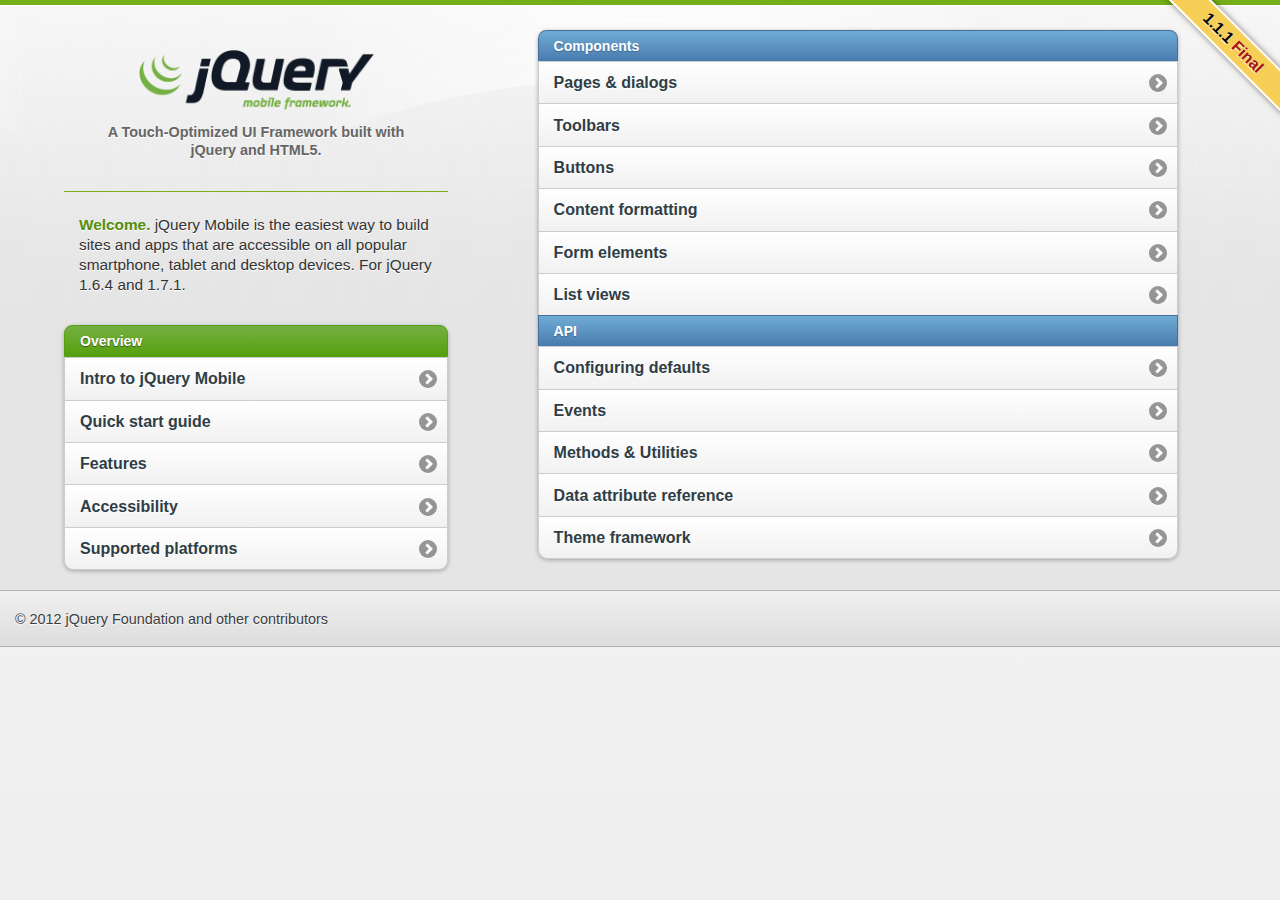
<file: attachments/libraries/jquery.mobile/1.1.1-patched/demos/index.html>
<!DOCTYPE html>
<html>
<head>
	<meta charset="utf-8">
	<meta name="viewport" content="width=device-width, initial-scale=1">
	<title>jQuery Mobile: Demos and Documentation</title>
	<link rel="stylesheet"  href="css/themes/default/jquery.mobile-1.1.1.css" />
	<link rel="stylesheet" href="docs/_assets/css/jqm-docs.css" />
	<script src="js/jquery.js"></script>
	<script src="docs/_assets/js/jqm-docs.js"></script>
	<script src="js/jquery.mobile-1.1.1.js"></script>
	
</head>
<body>
<div data-role="page" class="type-home">
	<div data-role="content">
		<p class="jqm-version"></p>


		<div class="content-secondary">

			<div id="jqm-homeheader">
				<h1 id="jqm-logo"><img src="docs/_assets/images/jquery-logo.png" alt="jQuery Mobile Framework" /></h1>
				<p>A Touch-Optimized UI Framework built with jQuery and HTML5.</p>
			</div>


			<p class="intro"><strong>Welcome.</strong> jQuery Mobile is the easiest way to build sites and apps that are accessible on all popular smartphone, tablet and desktop devices. For jQuery 1.6.4 and 1.7.1.</p>

			<ul data-role="listview" data-inset="true" data-theme="c" data-dividertheme="f">
				<li data-role="list-divider">Overview</li>
				<li><a href="docs/about/intro.html">Intro to jQuery Mobile</a></li>
				<li><a href="docs/about/getting-started.html">Quick start guide</a></li>
				<li><a href="docs/about/features.html">Features</a></li>
				<li><a href="docs/about/accessibility.html">Accessibility</a></li>
				<li><a href="docs/about/platforms.html">Supported platforms</a></li>
			</ul>

		</div><!--/content-primary-->

		<div class="content-primary">
			<nav>


				<ul data-role="listview" data-inset="true" data-theme="c" data-dividertheme="b">
					<li data-role="list-divider">Components</li>
					<li><a href="docs/pages/index.html">Pages &amp; dialogs</a></li>
					<li><a href="docs/toolbars/index.html">Toolbars</a></li>
					<li><a href="docs/buttons/index.html">Buttons</a></li>
					<li><a href="docs/content/index.html">Content formatting</a></li>
					<li><a href="docs/forms/index.html">Form elements</a></li>
					<li><a href="docs/lists/index.html">List views</a></li>

					<li data-role="list-divider">API</li>
					<li><a href="docs/api/globalconfig.html">Configuring defaults</a></li>
					<li><a href="docs/api/events.html">Events</a></li>
					<li><a href="docs/api/methods.html">Methods &amp; Utilities</a></li>
					<li><a href="docs/api/data-attributes.html">Data attribute reference</a></li>
					<li><a href="docs/api/themes.html">Theme framework</a></li>


				</ul>
			</nav>
		</div>



	</div>

	<div data-role="footer" class="footer-docs" data-theme="c">
			<p>&copy; 2012 jQuery Foundation and other contributors</p>
	</div>

</div>
</body>
</html>
</file>
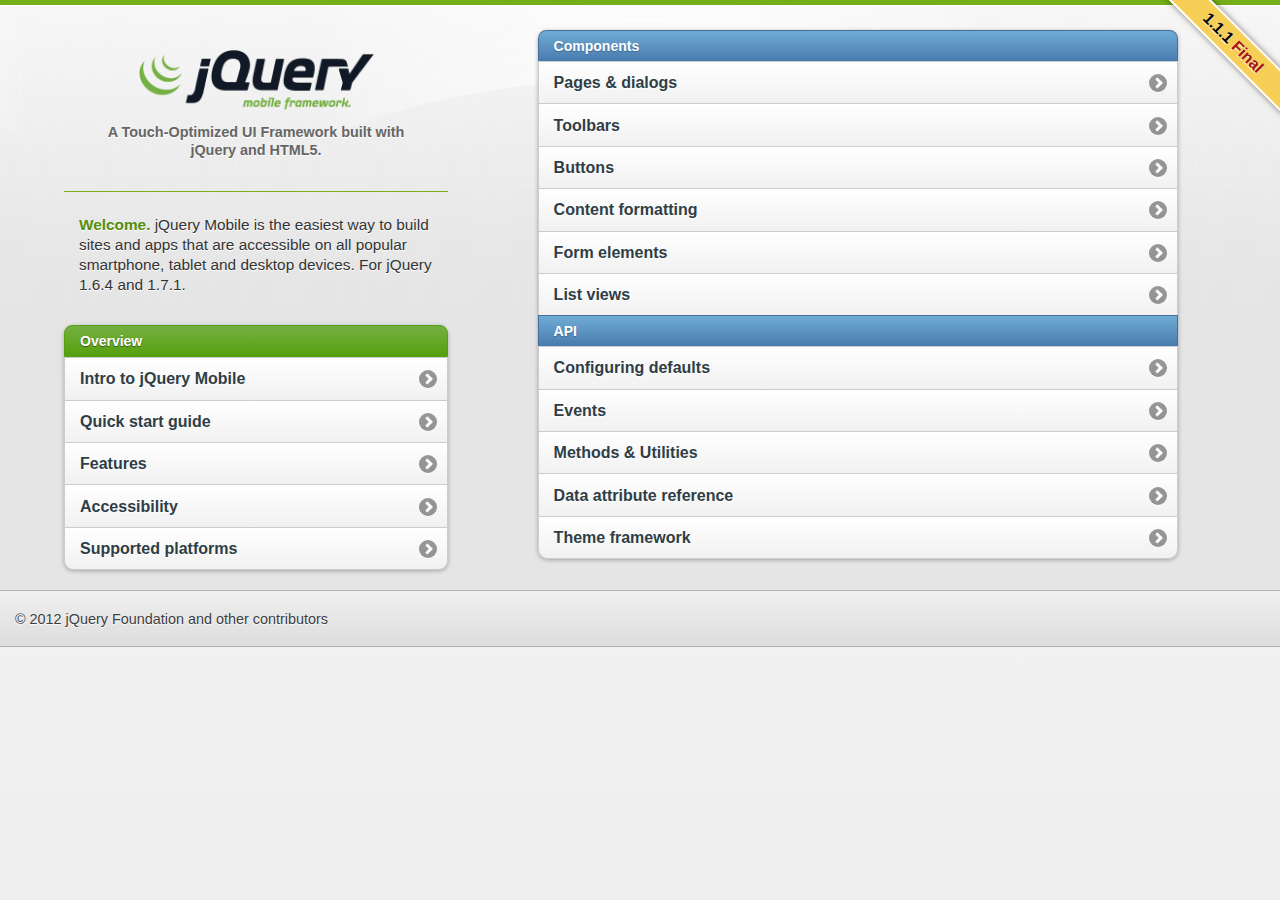
<file: attachments/libraries/jquery.mobile/1.1.1-patched/demos/docs/index.html>
<!DOCTYPE html>
<html>
<head>
	<meta charset="utf-8">
	<meta name="viewport" content="width=device-width, initial-scale=1">
	<title>jQuery Mobile: Demos and Documentation</title>
	<link rel="stylesheet"  href="../css/themes/default/jquery.mobile-1.1.1.css" />
	<link rel="stylesheet" href="_assets/css/jqm-docs.css"/>

	<script src="../js/jquery.js"></script>
	<script src="../docs/_assets/js/jqm-docs.js"></script>
	<script src="../js/jquery.mobile-1.1.1.js"></script>
	<!-- Need to get a proper redirect hooked up. Blech. -->
	<meta http-equiv="refresh" content="0;url=../index.html">
</head> 
<body> 
	<div data-role="page" class="type-index">

<div data-role="header" data-theme="f">
	<h1>jQuery Mobile Docs</h1>
	<a href="../index.html" data-icon="home" data-iconpos="notext" class="ui-btn-right">Home</a>
</div>

<div data-role="content">   
	
<p>Nothing to see here folks.</p>
<a href="../index.html" data-role="button">View the documentation home page</a>

</div>

</div>
</body>
</html>
</file>
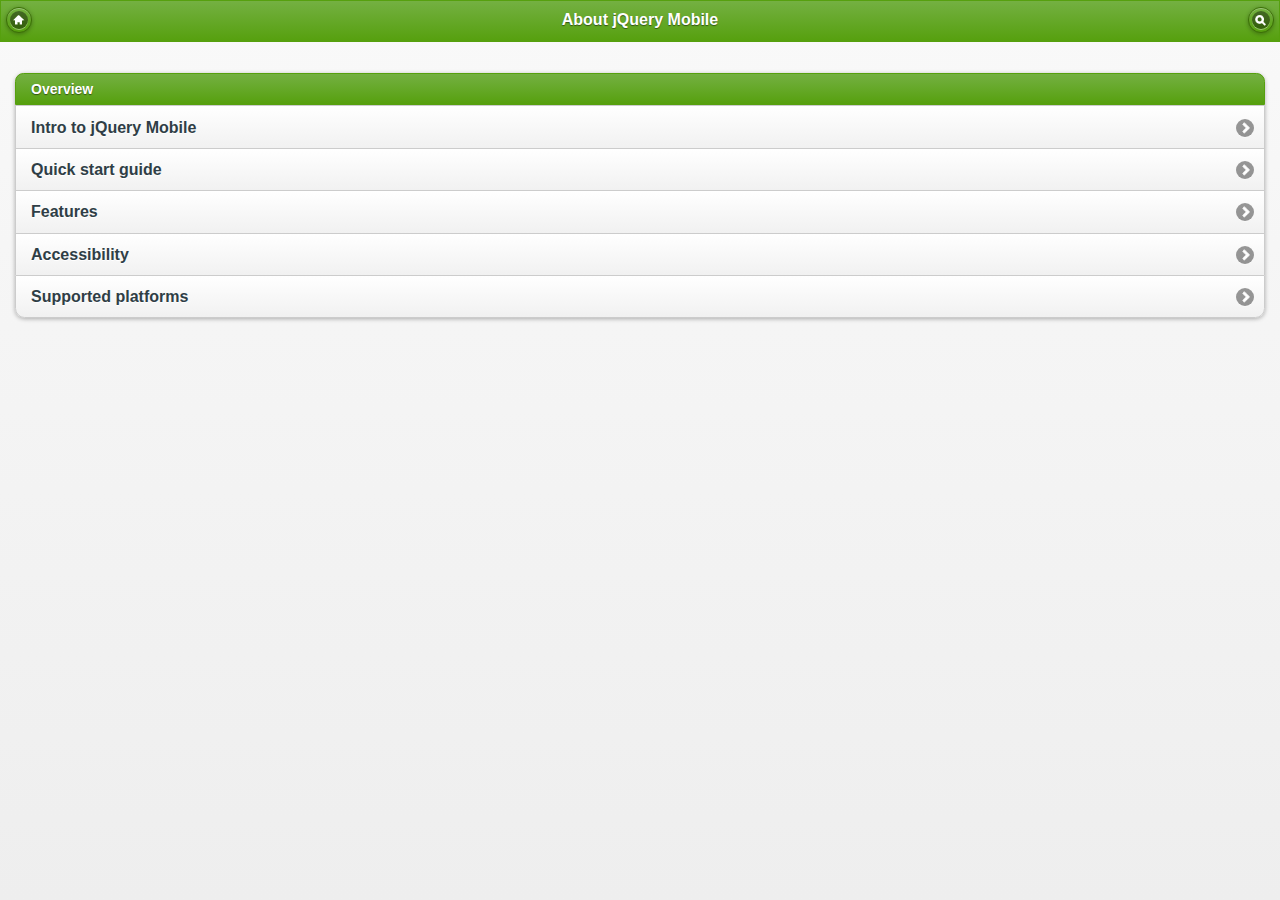
<file: attachments/libraries/jquery.mobile/1.1.1-patched/demos/docs/about/index.html>
<!DOCTYPE html>
<html>
<head>
	<meta charset="utf-8">
	<meta name="viewport" content="width=device-width, initial-scale=1">
	<title>jQuery UI Mobile Framework - About</title>
	<link rel="stylesheet"  href="../../css/themes/default/jquery.mobile-1.1.1.css" />
	<link rel="stylesheet" href="../_assets/css/jqm-docs.css"/>

	<script src="../../js/jquery.js"></script>
	<script src="../../docs/_assets/js/jqm-docs.js"></script>
	<script src="../../js/jquery.mobile-1.1.1.js"></script>

</head>
<body> 

	<div data-role="page" class="type-index">

<div data-role="header" data-theme="f">
	<h1>About jQuery Mobile</h1>
	<a href="../../" data-icon="home" data-iconpos="notext" data-direction="reverse">Home</a>
		<a href="../nav.html" data-icon="search" data-iconpos="notext" data-rel="dialog" data-transition="fade">Search</a>
</div>

<div data-role="content">
	
	<ul data-role="listview" data-inset="true" data-theme="c" data-dividertheme="f">
		<li data-role="list-divider">Overview</li>
		<li><a href="intro.html">Intro to jQuery Mobile</a></li>
		<li><a href="getting-started.html">Quick start guide</a></li>	
		<li><a href="features.html">Features</a></li>
		<li><a href="accessibility.html">Accessibility</a></li>
		<li><a href="platforms.html">Supported platforms</a></li>
	</ul>

</div>

</div>
</body>
</html>
</file>
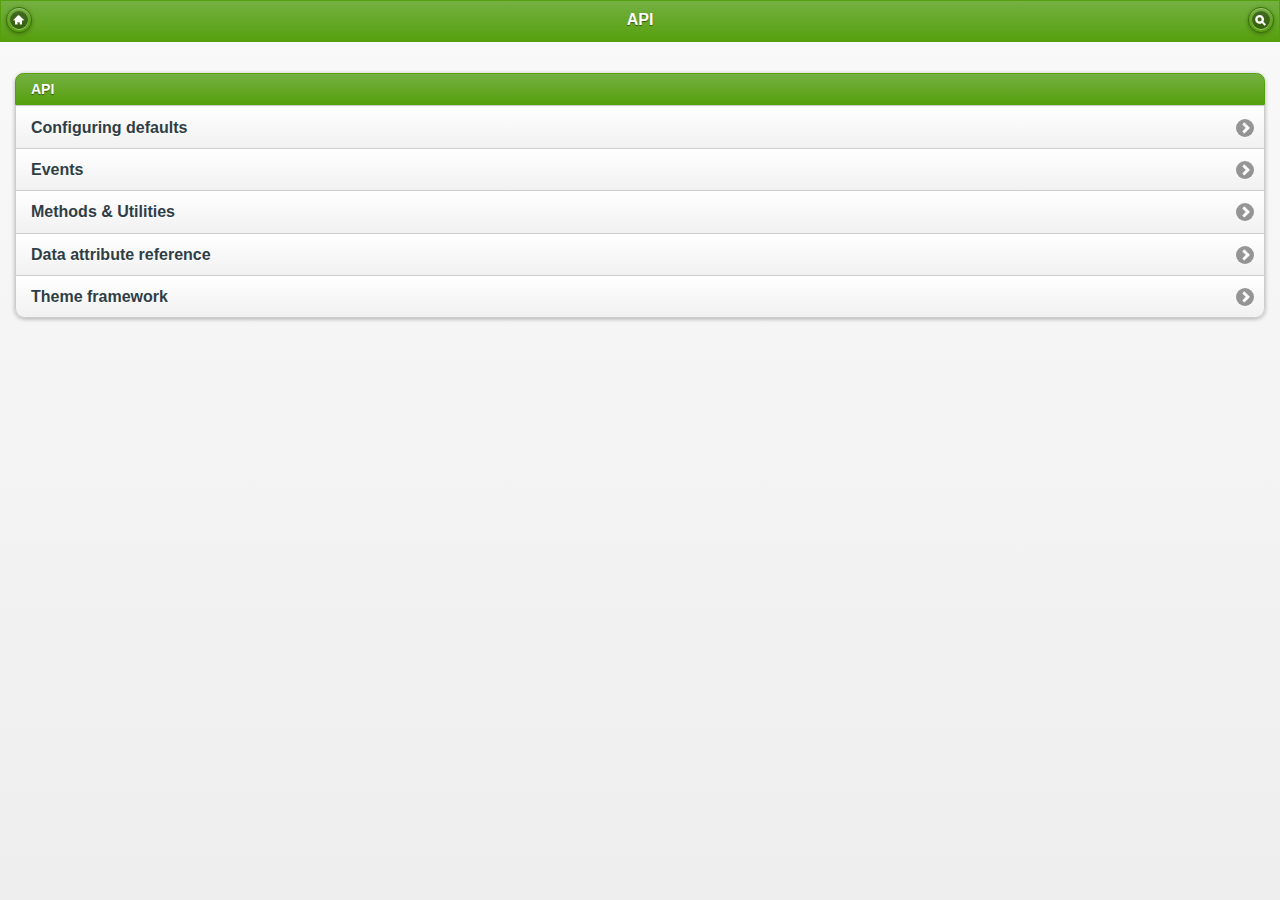
<file: attachments/libraries/jquery.mobile/1.1.1-patched/demos/docs/api/index.html>
<!DOCTYPE html>
<html>
<head>
	<meta charset="utf-8">
	<meta name="viewport" content="width=device-width, initial-scale=1">
	<title>jQuery UI Mobile Framework - API</title>
	<link rel="stylesheet"  href="../../css/themes/default/jquery.mobile-1.1.1.css" />
	<link rel="stylesheet" href="../_assets/css/jqm-docs.css"/>

	<script src="../../js/jquery.js"></script>
	<script src="../../docs/_assets/js/jqm-docs.js"></script>
	<script src="../../js/jquery.mobile-1.1.1.js"></script>

</head> 
<body> 
<div data-role="page" class="type-index">

<div data-role="header" data-theme="f">
	<h1>API</h1>
	<a href="../../" data-icon="home" data-iconpos="notext" data-direction="reverse">Home</a>
		<a href="../nav.html" data-icon="search" data-iconpos="notext" data-rel="dialog" data-transition="fade">Search</a>
</div>

<div data-role="content">
	
		
		<ul data-role="listview" data-inset="true" data-theme="c" data-dividertheme="f">
			<li data-role="list-divider">API</li>
			<li><a href="globalconfig.html">Configuring defaults</a></li>
			<li><a href="events.html">Events</a></li>
			<li><a href="methods.html">Methods &amp; Utilities</a></li>
			<li><a href="data-attributes.html">Data attribute reference</a></li>
			<li><a href="themes.html">Theme framework</a></li>
		</ul>

</div>

</div>
</body>
</html>
</file>
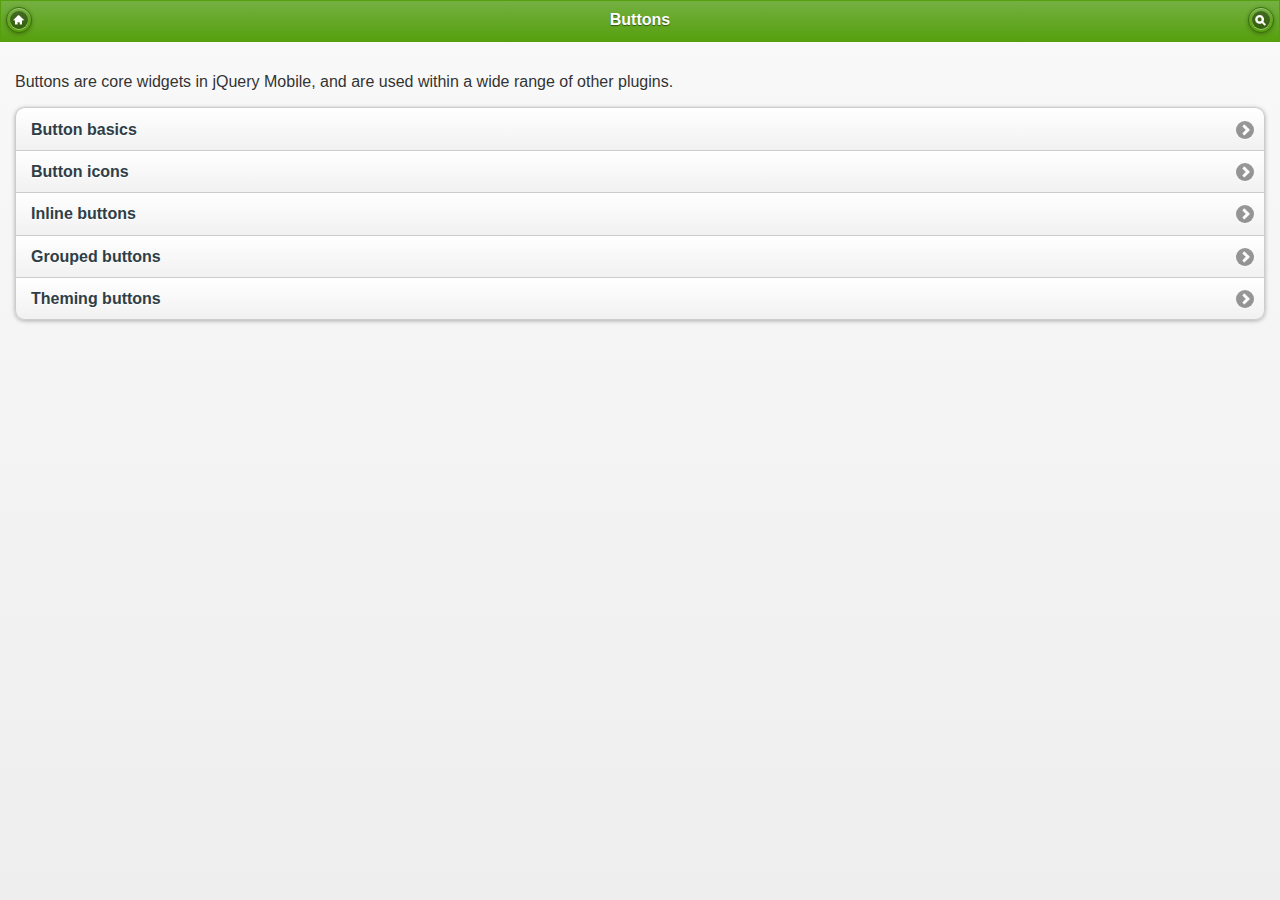
<file: attachments/libraries/jquery.mobile/1.1.1-patched/demos/docs/buttons/index.html>
<!DOCTYPE html> 
<html>
	<head>
	<meta charset="utf-8">
	<meta name="viewport" content="width=device-width, initial-scale=1"> 
	<title>jQuery Mobile Docs - Buttons</title> 
	<link rel="stylesheet"  href="../../css/themes/default/jquery.mobile-1.1.1.css" />  
	<link rel="stylesheet" href="../_assets/css/jqm-docs.css"/>

	<script src="../../js/jquery.js"></script>
	<script src="../../docs/_assets/js/jqm-docs.js"></script>
	<script src="../../js/jquery.mobile-1.1.1.js"></script>

</head> 
<body> 

<div data-role="page" class="type-index">

	<div data-role="header" data-theme="f">
		<h1>Buttons</h1>
		<a href="../../" data-icon="home" data-iconpos="notext" data-direction="reverse">Home</a>
		<a href="../nav.html" data-icon="search" data-iconpos="notext" data-rel="dialog" data-transition="fade">Search</a>
	</div><!-- /header -->

	<div data-role="content">
			<p>Buttons are core widgets in jQuery Mobile, and are used within a wide range of other plugins.</p>

			<ul data-role="listview" data-inset="true">
					<li><a href="buttons-types.html">Button basics</a></li>
					<li><a href="buttons-icons.html">Button icons</a></li>
					<li><a href="buttons-inline.html">Inline buttons</a></li>
					<li><a href="buttons-grouped.html">Grouped buttons</a></li>
					<li><a href="buttons-themes.html">Theming buttons</a></li>
			</ul>
		</div>
	</div><!-- /content -->



	</div><!-- /page -->

	</body>
	</html>
</file>
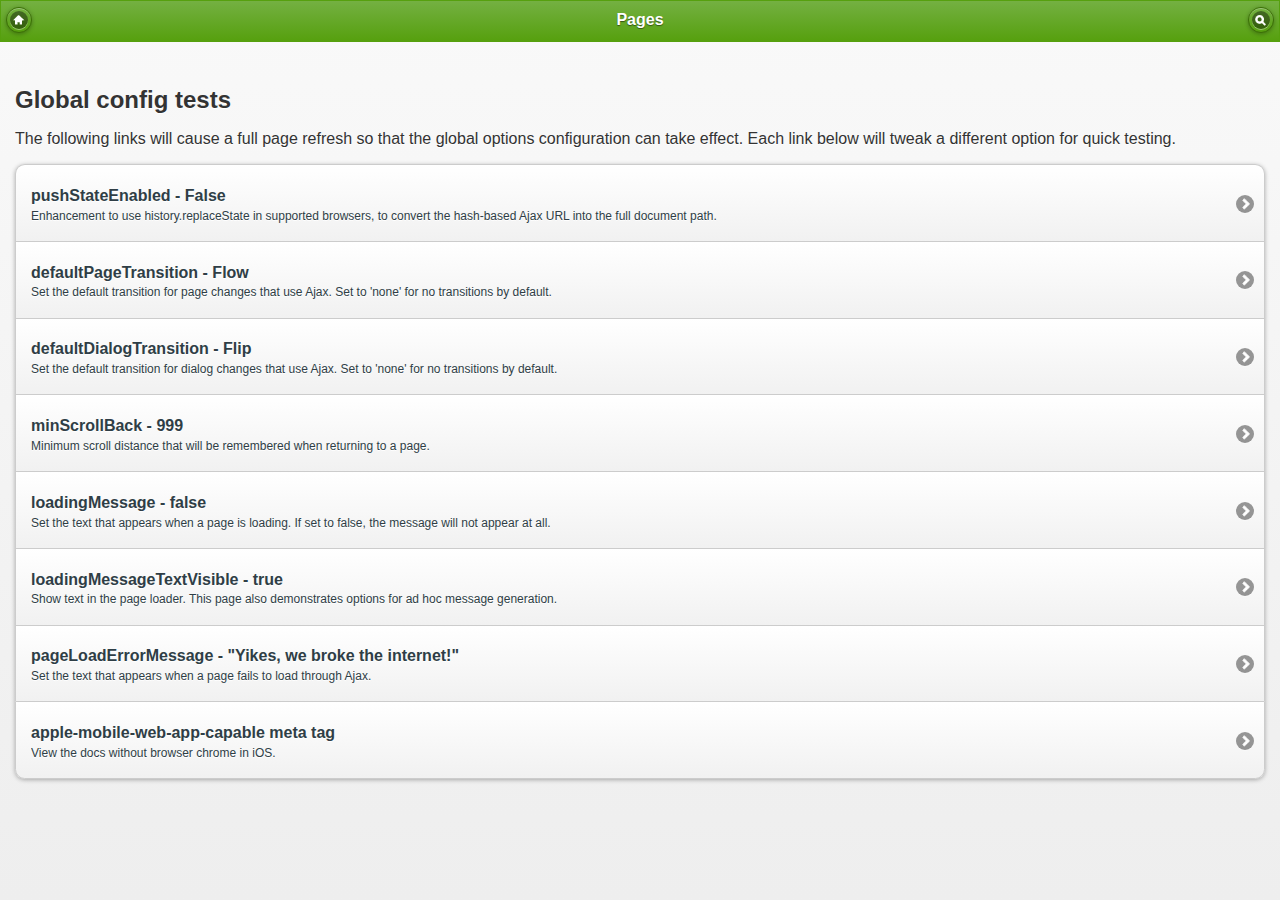
<file: attachments/libraries/jquery.mobile/1.1.1-patched/demos/docs/config/index.html>
<!DOCTYPE html> 
<html>
	<head>
	<meta charset="utf-8">
	<meta name="viewport" content="width=device-width, initial-scale=1"> 
	<title>jQuery Mobile Docs - Configuration</title> 
	<link rel="stylesheet"  href="../../css/themes/default/jquery.mobile-1.1.1.css" />  
	<link rel="stylesheet" href="../_assets/css/jqm-docs.css"/>

	<script src="../../js/jquery.js"></script>
	<script src="../../docs/_assets/js/jqm-docs.js"></script>
	<script src="../../js/jquery.mobile-1.1.1.js"></script>

</head> 
<body> 

	<div data-role="page" class="type-index">

		<div data-role="header" data-theme="f">
		<h1>Pages</h1>
		<a href="../../" data-icon="home" data-iconpos="notext" data-direction="reverse">Home</a>
		<a href="../nav.html" data-icon="search" data-iconpos="notext" data-rel="dialog" data-transition="fade">Search</a>
	</div><!-- /header -->

	<div data-role="content">
				<h2>Global config tests</h2>
				<p>The following links will cause a full page refresh so that the global options configuration can take effect. Each link below will tweak a different option for quick testing.</p>

			
		<ul data-role="listview" data-inset="true">
			<li>
				<a href="pushState.html" data-ajax="false">
				<h3>pushStateEnabled - False</h3>
				<p>Enhancement to use history.replaceState in supported browsers, to convert the hash-based Ajax URL into the full document path. </p>
				</a>
			</li>
			<li>
				<a href="pageTransition.html" data-ajax="false">
				<h3>defaultPageTransition - Flow</h3>
				<p>Set the default transition for page changes that use Ajax. Set to 'none' for no transitions by default.</p>
				</a>
			</li>
			<li>
				<a href="dialogTransition.html" data-ajax="false">
				<h3>defaultDialogTransition - Flip</h3>
				<p>Set the default transition for dialog changes that use Ajax. Set to 'none' for no transitions by default.</p>
				</a>
			</li>
			<li>
				<a href="minScrollBack.html" data-ajax="false">
				<h3>minScrollBack - 999</h3>
				<p>Minimum scroll distance that will be remembered when returning to a page.</p>
				</a>
			</li>
			<li>
				<a href="loadingMessage.html" data-ajax="false">
				<h3>loadingMessage - false</h3>
				<p>Set the text that appears when a page is loading. If set to false, the message will not appear at all.</p>
				</a>
			</li>
			<li>
				<a href="loadingMessageTextVisible.html" data-ajax="false">
				<h3>loadingMessageTextVisible - true</h3>
				<p>Show text in the page loader.  This page also demonstrates options for ad hoc message generation.</p>
				</a>
			</li>
			<li>
				<a href="pageLoadErrorMessage.html" data-ajax="false">
				<h3>pageLoadErrorMessage - "Yikes, we broke the internet!"</h3>
				<p>Set the text that appears when a page fails to load through Ajax.</p>
				</a>
			</li>
			<li>
				<a href="iOSFullscreen.html" data-ajax="false">
				<h3>apple-mobile-web-app-capable meta tag</h3>
				<p>View the docs without browser chrome in iOS.</p>
				</a>
			</li>
		</ul>
		

		</div><!-- /ui-body wrapper -->	
</div><!-- /page -->

</body>
</html>
</file>
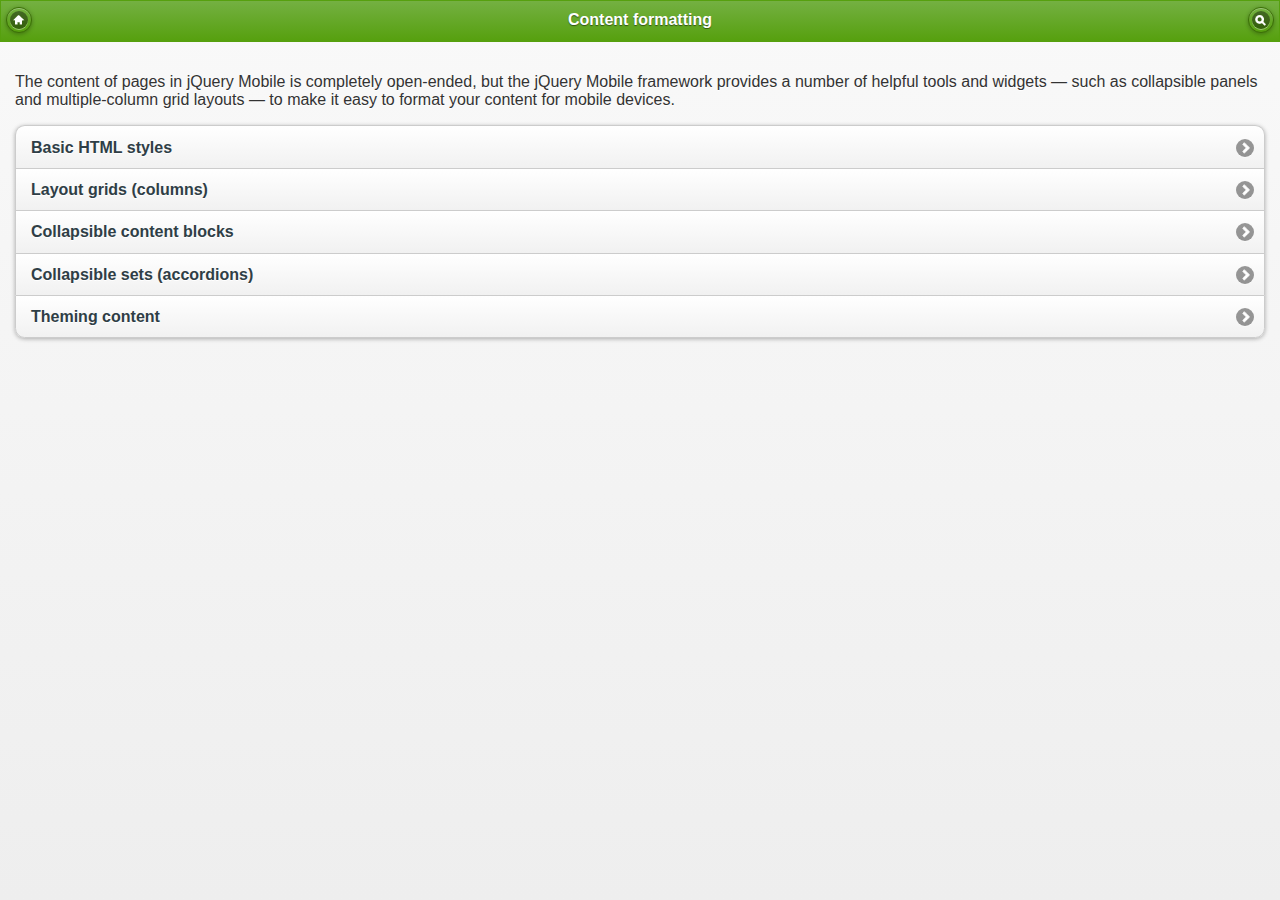
<file: attachments/libraries/jquery.mobile/1.1.1-patched/demos/docs/content/index.html>
<!DOCTYPE html> 
<html>
	<head>
	<meta charset="utf-8">
	<meta name="viewport" content="width=device-width, initial-scale=1"> 
	<title>jQuery Mobile Docs - Content formatting</title> 
	<link rel="stylesheet"  href="../../css/themes/default/jquery.mobile-1.1.1.css" />  
	<link rel="stylesheet" href="../_assets/css/jqm-docs.css"/>

	<script src="../../js/jquery.js"></script>
	<script src="../../docs/_assets/js/jqm-docs.js"></script>
	<script src="../../js/jquery.mobile-1.1.1.js"></script>

</head> 
<body> 

<div data-role="page" class="type-index">

		<div data-role="header" data-theme="f">
		<h1>Content formatting</h1>
		<a href="../../" data-icon="home" data-iconpos="notext" data-direction="reverse">Home</a>
		<a href="../nav.html" data-icon="search" data-iconpos="notext" data-rel="dialog" data-transition="fade">Search</a>
	</div><!-- /header -->

	<div data-role="content">

		<p>The content of pages in jQuery Mobile is completely open-ended, but the jQuery Mobile framework provides a number of helpful tools and widgets &mdash; such as collapsible panels and multiple-column grid layouts &mdash; to make it easy to format your content for mobile devices.</p>

		

			
		<ul data-role="listview" data-inset="true">
			<li><a href="content-html.html">Basic HTML styles</a></li>
			<li><a href="content-grids.html">Layout grids (columns)</a></li>
			<li><a href="content-collapsible.html">Collapsible content blocks</a></li>
			<li><a href="content-collapsible-set.html">Collapsible sets (accordions)</a></li>
			<li><a href="content-themes.html">Theming content</a></li>
			<!--<li><a href="api-content.html">API documentation</a></li>-->
		</ul>

	</div><!-- /ui-body wrapper -->	
</div><!-- /page -->

</body>
</html>
</file>
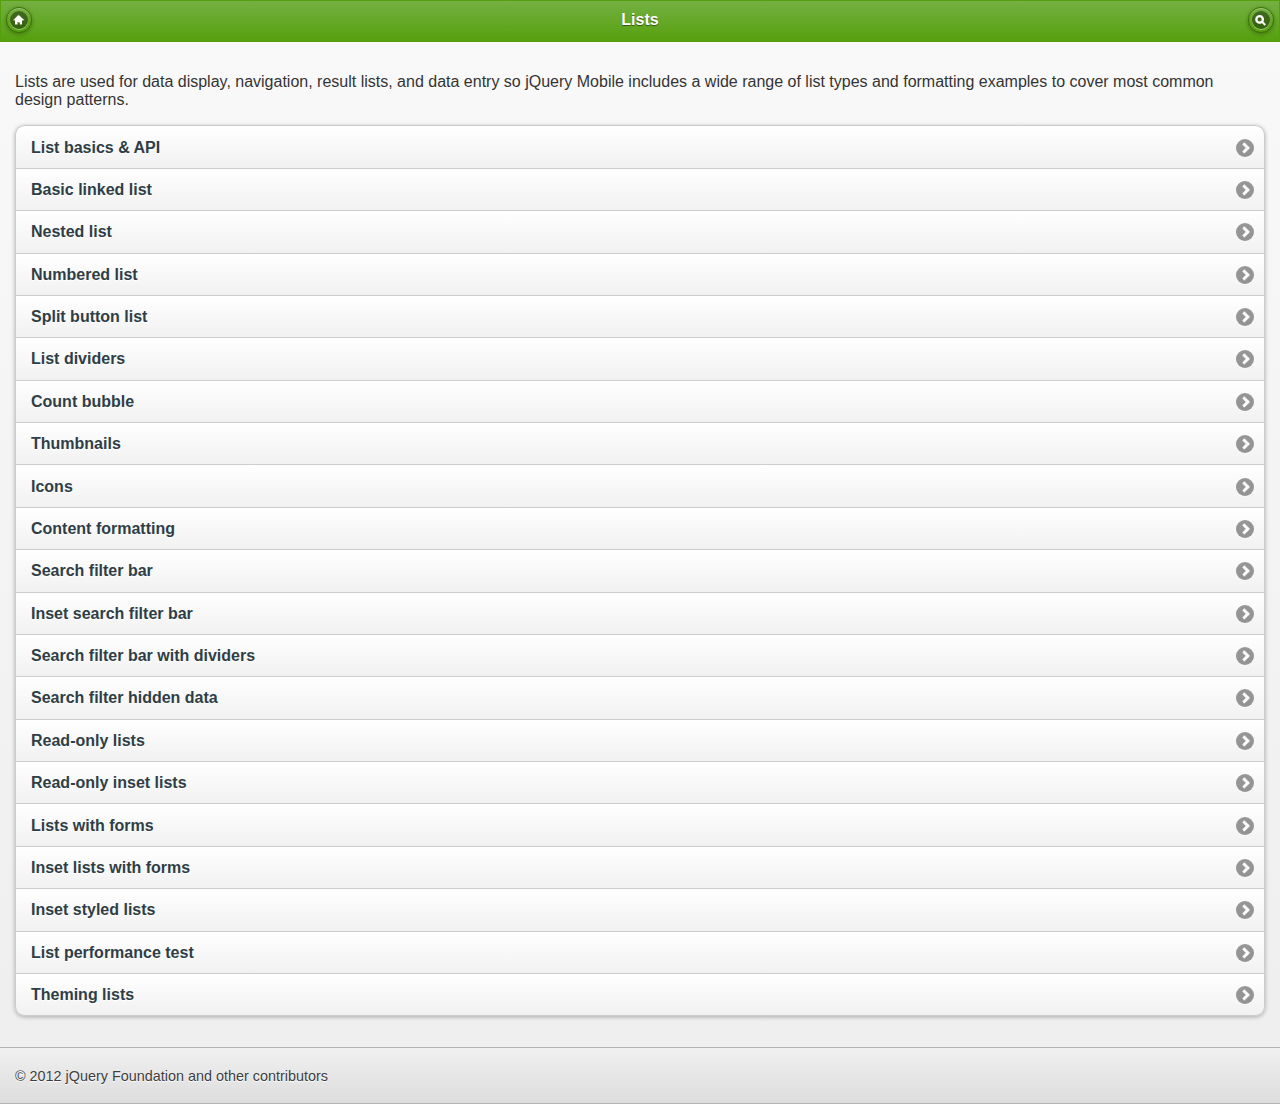
<file: attachments/libraries/jquery.mobile/1.1.1-patched/demos/docs/lists/index.html>
<!DOCTYPE html> 
<html>
	<head>
	<meta charset="utf-8">
	<meta name="viewport" content="width=device-width, initial-scale=1"> 
	<title>jQuery Mobile Docs - Lists</title> 
	<link rel="stylesheet"  href="../../css/themes/default/jquery.mobile-1.1.1.css" />  
	<link rel="stylesheet" href="../_assets/css/jqm-docs.css"/>

	<script src="../../js/jquery.js"></script>
	<script src="../../docs/_assets/js/jqm-docs.js"></script>
	<script src="../../js/jquery.mobile-1.1.1.js"></script>

</head> 
<body> 

	<div data-role="page" class="type-index">

		<div data-role="header" data-theme="f">
		<h1>Lists</h1>
		<a href="../../" data-icon="home" data-iconpos="notext" data-direction="reverse">Home</a>
		<a href="../nav.html" data-icon="search" data-iconpos="notext" data-rel="dialog" data-transition="fade">Search</a>
	</div><!-- /header -->

	<div data-role="content">

		<p>Lists are used for data display, navigation, result lists, and data entry so jQuery Mobile includes a wide range of list types and formatting examples to cover most common design patterns.</p>
				
		<ul data-role="listview" data-inset="true">
			<li><a href="docs-lists.html">List basics &amp; API</a></li>
			<li><a href="lists-ul.html">Basic linked list</a></li>
			<li><a href="lists-nested.html">Nested list</a></li>
			<li><a href="lists-ol.html">Numbered list</a></li>
			
			
			
			<li><a href="lists-split.html">Split button list</a></li>	
			<li><a href="lists-divider.html">List dividers</a></li>
			<li><a href="lists-count.html">Count bubble</a></li>
			<li><a href="lists-thumbnails.html">Thumbnails</a></li>
			<li><a href="lists-icons.html">Icons</a></li>
			<li><a href="lists-formatting.html">Content formatting</a></li>
			<li><a href="lists-search.html">Search filter bar</a></li>
			<li><a href="lists-search-inset.html">Inset search filter bar</a></li>
			<li><a href="lists-search-with-dividers.html">Search filter bar with dividers</a></li>
			<li><a href="lists-search-filtertext.html">Search filter hidden data</a></li>

			<li><a href="lists-readonly.html">Read-only lists</a></li>
			<li><a href="lists-readonly-inset.html">Read-only inset lists</a></li>
			<li><a href="lists-forms.html">Lists with forms</a></li>
			<li><a href="lists-forms-inset.html">Inset lists with forms</a></li>
			
			
			
			<li><a href="lists-inset.html">Inset styled lists</a></li>
			<li><a href="lists-performance.html">List performance test</a></li>
			<li><a href="lists-themes.html">Theming lists</a></li>
			<!--<li><a href="api-lists.html">API documentation</a></li>-->
		</ul>
		
	

	</div><!-- /content -->

	<div data-role="footer" class="footer-docs" data-theme="c">
			<p>&copy; 2012 jQuery Foundation and other contributors</p>
	</div>

	</div><!-- /page -->

	</body>
	</html>
</file>
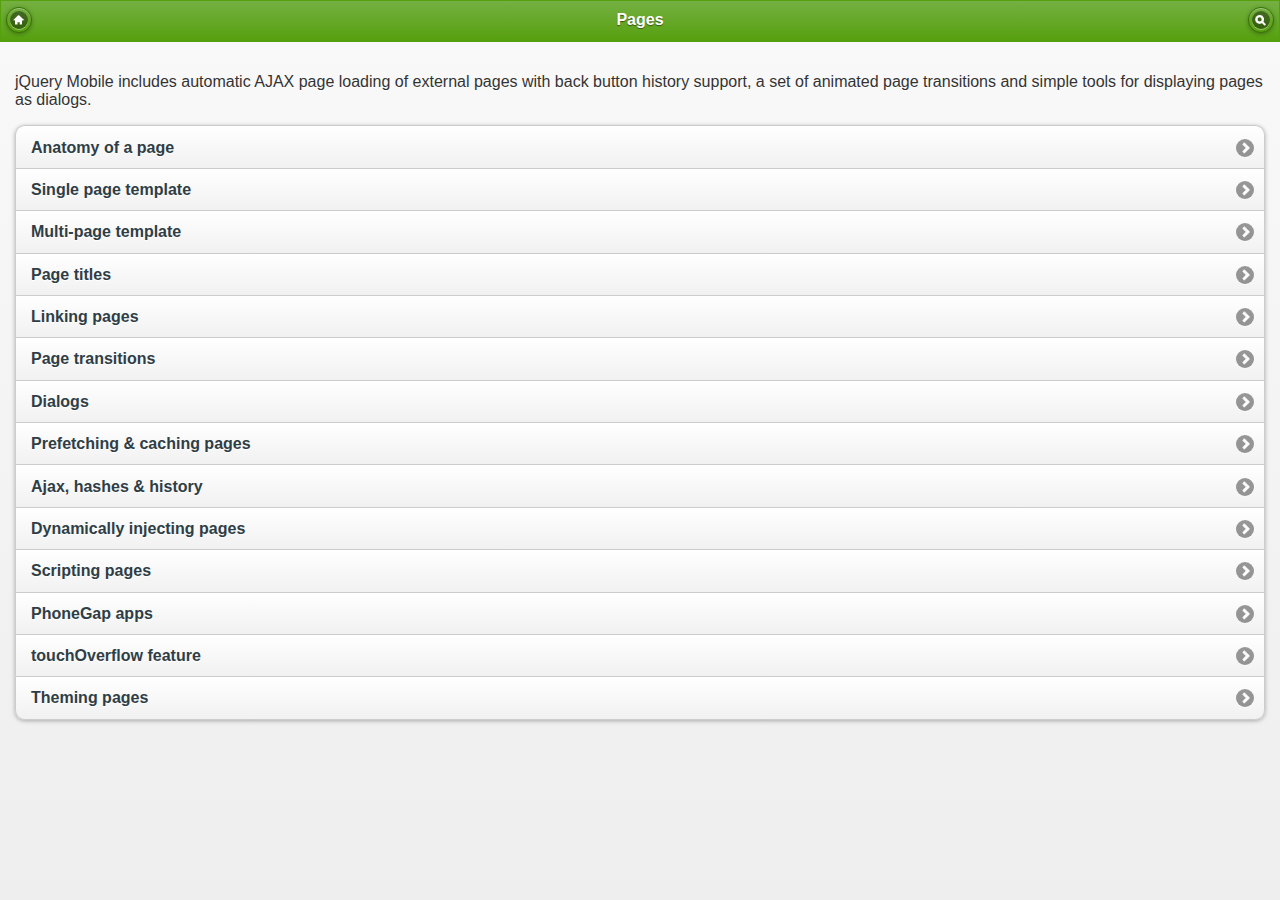
<file: attachments/libraries/jquery.mobile/1.1.1-patched/demos/docs/pages/index.html>
<!DOCTYPE html> 
<html>
	<head>
	<meta charset="utf-8">
	<meta name="viewport" content="width=device-width, initial-scale=1"> 
	<title>jQuery Mobile Docs - Pages</title> 
	<link rel="stylesheet"  href="../../css/themes/default/jquery.mobile-1.1.1.css" />  
	<link rel="stylesheet" href="../_assets/css/jqm-docs.css"/>

	<script src="../../js/jquery.js"></script>
	<script src="../../docs/_assets/js/jqm-docs.js"></script>
	<script src="../../js/jquery.mobile-1.1.1.js"></script>

</head> 
<body> 

	<div data-role="page" class="type-index">

		<div data-role="header" data-theme="f">
		<h1>Pages</h1>
		<a href="../../" data-icon="home" data-iconpos="notext" data-direction="reverse">Home</a>
		<a href="../nav.html" data-icon="search" data-iconpos="notext" data-rel="dialog" data-transition="fade">Search</a>
	</div><!-- /header -->

	<div data-role="content">

				<p>jQuery Mobile includes automatic AJAX page loading of external pages with back button history support, a set of animated page transitions and simple tools for displaying pages as dialogs.</p>

			
		<ul data-role="listview" data-inset="true">
								<li><a href="page-anatomy.html">Anatomy of a page</a></li>
								<li><a href="page-template.html" data-ajax="false">Single page template</a></li>
								<li><a href="multipage-template.html" data-ajax="false">Multi-page template</a></li>
								<li><a href="page-titles.html">Page titles</a></li>
								<li><a href="page-links.html">Linking pages</a></li>
								<li><a href="page-transitions.html">Page transitions</a></li>
								<li><a href="page-dialogs.html">Dialogs</a></li>
								<li><a href="page-cache.html">Prefetching &amp; caching pages</a></li>
								<li><a href="page-navmodel.html">Ajax, hashes &amp; history</a></li>
								<li><a href="page-dynamic.html">Dynamically injecting pages</a></li>
								<li><a href="page-scripting.html">Scripting pages</a></li>
								<li><a href="phonegap.html">PhoneGap apps</a></li>
								<li><a href="touchoverflow.html">touchOverflow feature</a></li>
								<li><a href="pages-themes.html">Theming pages</a></li>
		</ul>


		</div><!-- /ui-body wrapper -->	
</div><!-- /page -->

</body>
</html>
</file>
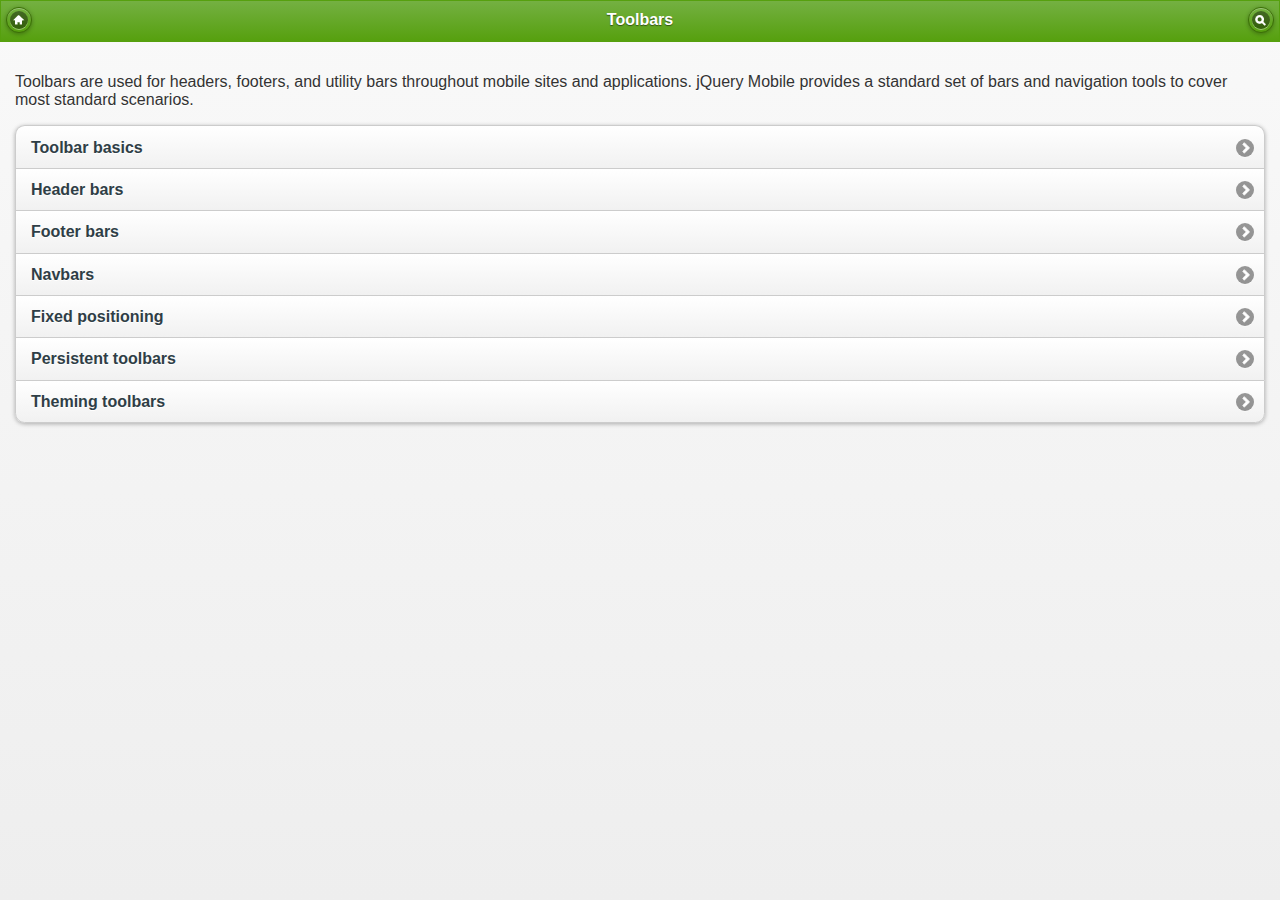
<file: attachments/libraries/jquery.mobile/1.1.1-patched/demos/docs/toolbars/index.html>
<!DOCTYPE html> 
<html>
	<head>
	<meta charset="utf-8">
	<meta name="viewport" content="width=device-width, initial-scale=1"> 
	<title>jQuery Mobile Docs - Toolbars</title> 
	<link rel="stylesheet"  href="../../css/themes/default/jquery.mobile-1.1.1.css" />  
	<link rel="stylesheet" href="../_assets/css/jqm-docs.css"/>

	<script src="../../js/jquery.js"></script>
	<script src="../../docs/_assets/js/jqm-docs.js"></script>
	<script src="../../js/jquery.mobile-1.1.1.js"></script>

</head> 
<body> 

	<div data-role="page" class="type-index">

		<div data-role="header" data-theme="f">
		<h1>Toolbars</h1>
		<a href="../../" data-icon="home" data-iconpos="notext" data-direction="reverse">Home</a>
		<a href="../nav.html" data-icon="search" data-iconpos="notext" data-rel="dialog" data-transition="fade">Search</a>
	</div><!-- /header -->

	<div data-role="content">

		<p>Toolbars are used for headers, footers, and utility bars throughout mobile sites and applications. jQuery Mobile provides a standard set of bars and navigation tools to cover most standard scenarios.</p>

			
		<ul data-role="listview" data-inset="true">
			<li><a href="docs-bars.html">Toolbar basics</a></li>
			<li><a href="docs-headers.html">Header bars</a></li>
			<li><a href="docs-footers.html">Footer bars</a></li>
			<li><a href="docs-navbar.html">Navbars</a></li>
			<li><a href="bars-fixed.html">Fixed positioning</a></li>
			<li><a href="footer-persist-a.html">Persistent toolbars</a></li>
			<li><a href="bars-themes.html">Theming toolbars</a></li>
			<!--<li><a href="api-bars.html">API documentation</a></li>-->
		</ul>			

	</div><!-- /content -->
</div><!-- /page -->

</body>
</html>
</file>
<file: attachments/libraries/jquery.mobile/1.1.1-patched/demos/docs/_assets/css/jqm-docs.css>
/* jqm docs css

Beware: lots of last-minute CSS going on in here 
cobblers, shoes, 
*/

body { background: #dddddd; }
.ui-mobile .type-home .ui-content { margin: 0; background: #e5e5e5 url(../images/jqm-sitebg.png) top center repeat-x; }
.ui-mobile #jqm-homeheader { padding: 40px 10px 0; text-align: center;  margin: 0 auto; }
.ui-mobile #jqm-homeheader h1 { margin: 0 0 ; }
.ui-mobile #jqm-homeheader p { margin: .3em 0 0; line-height: 1.3; font-size: .9em; font-weight: bold; color: #666; }
.ui-mobile #jqm-version { text-indent: -99999px; background: url(../images/version.png) top right no-repeat; width: 119px; height: 122px; overflow: hidden; position: absolute; z-index: 50; top: -11px; right: 0; }
/* .ui-mobile .jqm-themeswitcher { margin: 10px 25px 10px 10px;  } */

.jqm-version {
background: #f7cf57;
border: solid #fff;
border-width: 2px 0;
color: #000;
display: block;
font-weight: bold;
position: absolute;
padding: .25em 3em;
right: -2.5em;
text-align: center;
text-shadow: 0 1px 1px #fff;
top: .75em;
width: 78px;
z-index: 9;
-webkit-transform: rotate(45deg);
-moz-transform: rotate(45deg);
-o-transform: rotate(45deg);
transform: rotate(45deg);

-webkit-box-shadow: 0 0 6px rgba(0,0,0,.50);
-moz-box-shadow: 0 0 6px rgba(0,0,0,.50);
-o-box-shadow: 0 0 6px rgba(0,0,0,.50);
box-shadow: 0 0 6px rgba(0,0,0,.50);
}
.jqm-version b {
color: #a21412;
}

h2 { margin:1.2em 0 .4em 0; }
p code { font-size:1.2em; font-weight:bold; } 
h4 code {font-size:1.2em; font-weight:bold; }

dt { font-weight: bold; margin: 2em 0 .5em; }
dt code, dd code { font-size:1.3em; line-height:150%; }
pre { white-space: pre; white-space: pre-wrap; word-wrap: break-word; }

#jqm-homeheader img { width: 235px; }
img { max-width: 100%; }

/* fluid images moved from jquery.mobile.core.css*/
.ui-mobile img {
	max-width: 100%;
}

.ui-header .jqm-home { top: 0; }
nav { margin: 0; }



p.intro {
	font-size: .96em;
	line-height: 1.3;
		border-top: 1px solid #75ae18;
		border-bottom: 0;
		background: none;
		margin: 1.5em 0;
		padding: 1.5em 15px 0;

}
p.intro strong {
	color:  #558e08;
}
.footer-docs {
	padding: 5px 0;
}
.footer-docs p {
	margin-left:15px;
	font-weight: normal;
	font-size: .9em;
}

.type-interior .content-secondary {
	border-right: 0;
	border-left: 0;
	margin: 10px -15px 0;
	background: #fff;
	border-top: 1px solid #ccc;
}
.type-home .ui-content {
	margin-top: 5px;
	overflow: hidden;
	position: relative;
}
.type-interior .ui-content {
	padding-bottom: 0;
}
.content-secondary .ui-collapsible {
	padding: 0 15px 10px;

}
.content-secondary .ui-collapsible-content {
	padding: 0;
	background: none;
	border-bottom: none;
}
.content-secondary .ui-listview {
	margin: 0;
}
/* new API additions */

dt {  
	margin: 35px 0 15px 0; 
	background-color:#ddd; 
	font-weight:normal;
}
dt code { 
	display:inline-block; 
	font-weight:bold;
	color:#56A00E; 
	padding:3px 7px; 
	margin-right:10px; 
	background-color:#fff; 
}
dd { 
	margin-bottom:10px; 
}
dd .default { font-weight:bold; }
dd pre { 
	margin:0 0 0 0; 
}
dd code { font-weight: normal; }
dd pre code { 
	margin:0; 
	border:none; 
	font-weight:normal; 
	font-size:100%; 
	background-color:transparent; 
}
dd h4 { margin:15px 0 0 0; }
		
.localnav {
	margin:0 0 20px 0;
	overflow:hidden;
}
.localnav li {
	float:left;
}
.localnav .ui-btn-inner { 
	padding: .6em 10px; 
	font-size:80%; 
}

/* custom dialog for the photos sharing */
.ui-dialog.dialog-actionsheet .ui-dialog-contain {
	margin-top: 0;
}



/* F bar theme - just for the docs overview headers */
.ui-bar-f {
	border: 1px solid #56A00E;
	background: 			#74b042;
	color: 					#fff;
	font-weight: bold;
	text-shadow: 0 1px 1px #335413;	
	background-image: -webkit-gradient(linear, left top, left bottom, from(#74b042), to(#56A00E)); /* Saf4+, Chrome */
	background-image: -webkit-linear-gradient(#74b042, #56A00E); /* Chrome 10+, Saf5.1+ */
	background-image:    -moz-linear-gradient(#74b042, #56A00E); /* FF3.6 */
	background-image:     -ms-linear-gradient(#74b042, #56A00E); /* IE10 */
	background-image:      -o-linear-gradient(#74b042, #56A00E); /* Opera 11.10+ */
	background-image:         linear-gradient(#74b042, #56A00E);		
}
.ui-bar-f, 
.ui-bar-f input, 
.ui-bar-f select, 
.ui-bar-f textarea, 
.ui-bar-f button {
	font-family: Helvetica, Arial, sans-serif /*{global-font-family}*/;
}

.ui-bar-f,
.ui-bar-f .ui-link-inherit {
	color: 					#fff;
}
.ui-bar-f .ui-link {
	color: 					#fff;
	font-weight: bold;
}
.ui-btn-up-f {
	border: 1px solid 		#3B6F07;
	background: 			#56A00E;
	font-weight: bold;
	color: 					#fff;
	text-shadow: 0 1px 1px #234403;
	background-image: -webkit-gradient(linear, left top, left bottom, from(#74b042), to(#56A00E)); /* Saf4+, Chrome */
	background-image: -webkit-linear-gradient(#74b042, #56A00E); /* Chrome 10+, Saf5.1+ */
	background-image:    -moz-linear-gradient(#74b042, #56A00E); /* FF3.6 */
	background-image:     -ms-linear-gradient(#74b042, #56A00E); /* IE10 */
	background-image:      -o-linear-gradient(#74b042, #56A00E); /* Opera 11.10+ */
	background-image:         linear-gradient(#74b042, #56A00E);
}
.ui-btn-up-f a.ui-link-inherit {
	color: 					#fff;
}
.ui-btn-hover-f {
	border: 1px solid 		#3B6F07;
	background: 			#6EBC1F;
	font-weight: bold;
	color: 					#fff;
	text-shadow: 0 1px 1px #234403;
	background-image: -webkit-gradient(linear, left top, left bottom, from(#8FC963), to(#6EBC1F)); /* Saf4+, Chrome */
	background-image: -webkit-linear-gradient(#8FC963, #6EBC1F); /* Chrome 10+, Saf5.1+ */
	background-image:    -moz-linear-gradient(#8FC963, #6EBC1F); /* FF3.6 */
	background-image:     -ms-linear-gradient(#8FC963, #6EBC1F); /* IE10 */
	background-image:      -o-linear-gradient(#8FC963, #6EBC1F); /* Opera 11.10+ */
	background-image:         linear-gradient(#8FC963, #6EBC1F);
}
.ui-btn-hover-f a.ui-link-inherit {
	color: 					#fff;
}
.ui-btn-down-f {
	border: 1px solid 		#3B6F07;
	background: 			#3d3d3d;
	font-weight: bold;
	color: 					#fff;
	text-shadow: 0 1px 1px #234403;
	background-image: -webkit-gradient(linear, left top, left bottom, from(#56A00E), to(#64A234)); /* Saf4+, Chrome */
	background-image: -webkit-linear-gradient(#56A00E, #64A234); /* Chrome 10+, Saf5.1+ */
	background-image:    -moz-linear-gradient(#56A00E, #64A234); /* FF3.6 */
	background-image:     -ms-linear-gradient(#56A00E, #64A234); /* IE10 */
	background-image:      -o-linear-gradient(#56A00E, #64A234); /* Opera 11.10+ */
	background-image:         linear-gradient(#56A00E, #64A234);
}
.ui-btn-down-f a.ui-link-inherit {
	color: 					#fff;
}
.ui-btn-up-f,
.ui-btn-hover-f,
.ui-btn-down-f {
	font-family: Helvetica, Arial, sans-serif;
	text-decoration: none;
}




/* docs site layout */

@media all and (min-width: 650px){
	

	.type-home .ui-content {
		margin-top: 5px;
	}
	.ui-mobile #jqm-homeheader {
		max-width: 340px;
	}
/*
	.ui-mobile .jqm-themeswitcher {
		float: right;
	}
*/
	p.intro {
		margin: 2em 0;
	}
	.type-home .ui-content,
	.type-interior .ui-content {
		padding: 0;
		background: url(../images/px-ccc.gif) 50% 0 repeat-y;
	}
	.type-interior .ui-content {
		background-position: 45%;
		overflow: hidden;
	}
	.content-secondary {
		text-align: left;
		float: left;
		width: 45%;
		background: none;
	}
	.content-secondary,
	.type-interior .content-secondary {
		margin: 30px 0 20px 2%;
		padding: 20px 4% 0 0;
			background: none;
					border-top: none;
	}
	.type-index .content-secondary {
		padding: 0;
	}
	.content-secondary .ui-collapsible {
		margin: 0;
		padding: 0;
	}
	.content-secondary .ui-collapsible-content {
		border: none;
	}
	.type-index .content-secondary .ui-listview {
		margin: 0;
	}

	.ui-mobile #jqm-homeheader {
		padding: 0;
	}
	.content-primary {
		width: 45%;
		float: right;
		margin-top: 30px;
		margin-right: 1%;
		padding-right: 1%;
	}
	.content-primary ul:first-child {
		margin-top: 0;
	}
	.content-secondary h2 {
		position: absolute;
		left: -9999px;
	}
	.type-interior .content-primary {
		padding: 1.5em 6% 3em 0;
		margin: 0;
	}
	/* fix up the collapsibles - expanded on desktop */
	.content-secondary .ui-collapsible-heading {
		display: none;
	}
	.content-secondary .ui-collapsible-contain {
		margin:0;
	}
	.content-secondary .ui-collapsible-content {
		display: block;
		margin: 0;
		padding: 0;
	}
	.type-interior  .content-secondary .ui-li-divider {
		padding-top: 1em;
		padding-bottom: 1em;
	}
	.type-interior .content-secondary {
		margin: 0;
		padding: 0;
	}
	
}
@media all and (min-width: 750px){
	.type-home .ui-content,
	.type-interior .ui-content {
		background-position: 39%;
	}
	.content-secondary {
		width: 34%;
	}
	.content-primary {
		width: 56%;
		padding-right: 1%;
	}	
	.type-interior .ui-content {
		background-position: 34%;
	}
}

@media all and (min-width: 1200px){
	.type-home .ui-content{
		background-position: 38.5%;
	}
	.type-interior .ui-content {
		background-position: 30%;
	}
	.content-secondary {
		width: 30%;
		padding-right:6%;
		margin: 30px 0 20px 5%;
	}
	.type-interior .content-secondary {
		margin: 0;
		padding: 0;
	}
	.content-primary {
		width: 50%;
		margin-right: 5%;
		padding-right: 3%;
	}
	.type-interior .content-primary {
		width: 60%;
	}
}
</file>
